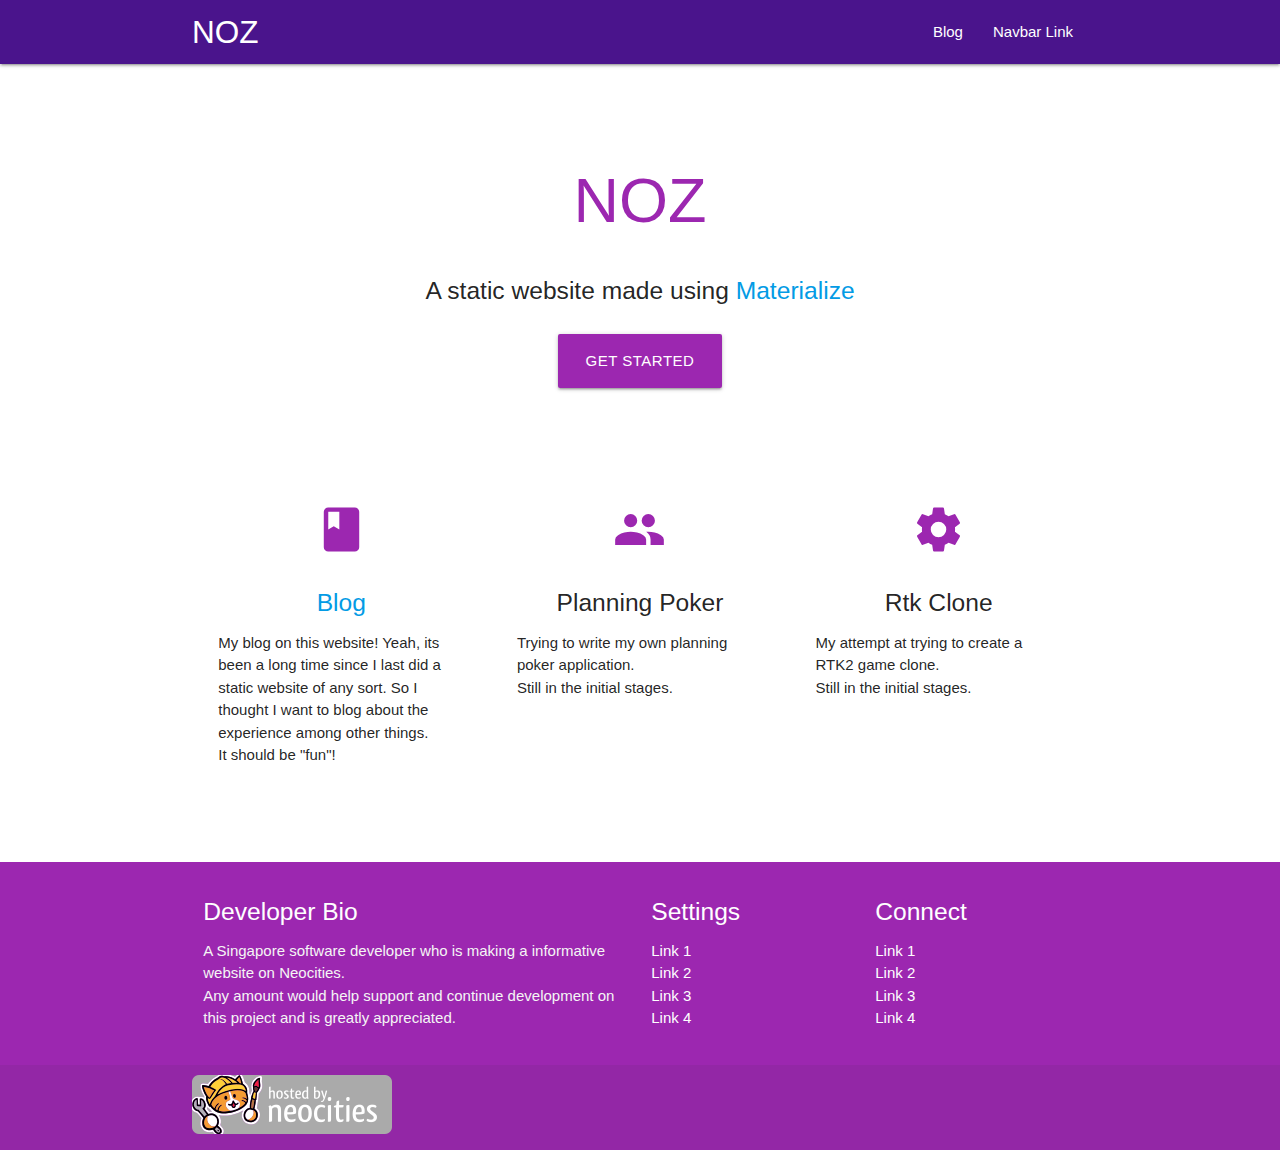
<file: index.html>
<!DOCTYPE html>
<html lang="en">
<head>
  <meta http-equiv="Content-Type" content="text/html; charset=UTF-8"/>
  <meta name="viewport" content="width=device-width, initial-scale=1, maximum-scale=1.0"/>
  <title>NOZ</title>
  <link href="https://fonts.googleapis.com/icon?family=Material+Icons" rel="stylesheet" />
  <link href="/css/materialize/materialize.css" type="text/css" rel="stylesheet" media="screen,projection"/>
  <link href="/css/style.css" type="text/css" rel="stylesheet" media="screen,projection"/>
  <link rel="icon" type="image/png" href="/img/favicon.png"/>
  
</head>
<body>
  <nav class="purple darken-4" role="navigation">
    <div class="nav-wrapper container"><a id="logo-container" href="/" class="brand-logo">NOZ</a>
      <ul class="right hide-on-med-and-down">
        <li><a href="/blog">Blog</a></li>
        <li><a href="#">Navbar Link</a></li>
      </ul>

      <ul id="nav-mobile" class="sidenav">
        <li><a href="/blog">Blog</a></li>
        <li><a href="#">Navbar Link</a></li>
      </ul>
      <a href="#" data-target="nav-mobile" class="sidenav-trigger"><i class="material-icons">menu</i></a>
    </div>
  </nav>
  <div class="section no-pad-bot" id="index-banner">
    <div class="container">
      <br><br>
      <h1 class="header center purple-text">NOZ</h1>
      <div class="row center">
        <h5 class="header col s12 light">A static website made using <a href="http://materializecss.com">Materialize</a>
        </h5>
      </div>
      <div class="row center">
        <a href="/apps/index.html" id="download-button" class="btn-large waves-effect waves-light purple">
          Get Started</a>
      </div>
      <br><br>

    </div>
  </div>


  <div class="container">
    <div class="section">

      <!--   Icon Section   -->
      <div class="row">
        <div class="col s12 m4">
          <div class="icon-block">
            <h2 class="center purple-text"><i class="material-icons">book</i></h2>
            <h5 class="center">
              <a href="/blog">Blog</a>

            </h5>

            <p class="light">
              My blog on this website! Yeah, its been a long time since I last did a static website of any sort.
              So I thought I want to blog about the experience among other things.<br/>
              It should be "fun"!
            </p>
          </div>
        </div>

        <div class="col s12 m4">
          <div class="icon-block">
            <h2 class="center purple-text"><i class="material-icons">group</i></h2>
            <h5 class="center">Planning Poker</h5>

            <p class="light">
              Trying to write my own planning poker application.<br/>
              Still in the initial stages.
              </p>
          </div>
        </div>

        <div class="col s12 m4">
          <div class="icon-block">
            <h2 class="center purple-text"><i class="material-icons">settings</i></h2>
            <h5 class="center">Rtk Clone</h5>

            <p class="light">
              My attempt at trying to create a RTK2 game clone.<br/>
              Still in the initial stages.</p>
          </div>
        </div>
      </div>

    </div>
    <br><br>
  </div>

  <footer class="page-footer purple darker-1">
    <div class="container">
      <div class="row">
        <div class="col l6 s12">
          <h5 class="white-text">Developer Bio</h5>
          <p class="grey-text text-lighten-4">
            A Singapore software developer who is making a informative website on Neocities.<br/>
            Any amount would help support and continue development on this project and is greatly appreciated.
          </p>

        </div>
        <div class="col l3 s12">
          <h5 class="white-text">Settings</h5>
          <ul>
            <li><a class="white-text" href="#!">Link 1</a></li>
            <li><a class="white-text" href="#!">Link 2</a></li>
            <li><a class="white-text" href="#!">Link 3</a></li>
            <li><a class="white-text" href="#!">Link 4</a></li>
          </ul>
        </div>
        <div class="col l3 s12">
          <h5 class="white-text">Connect</h5>
          <ul>
            <li><a class="white-text" href="#!">Link 1</a></li>
            <li><a class="white-text" href="#!">Link 2</a></li>
            <li><a class="white-text" href="#!">Link 3</a></li>
            <li><a class="white-text" href="#!">Link 4</a></li>
          </ul>
        </div>
      </div>
    </div>
    <div class="footer-copyright">
      <div class="container">
      <a href="http://neocities.org/"><img src="/img/neocities.png" /></a>
      
      </div>
    </div>
  </footer>


  <!--  Scripts-->
  <script src="https://code.jquery.com/jquery-2.1.1.min.js"></script>
  <script src="/js/materialize/materialize.js"></script>
  <script src="/js/init.js"></script>
  </body>
</html>
</file>
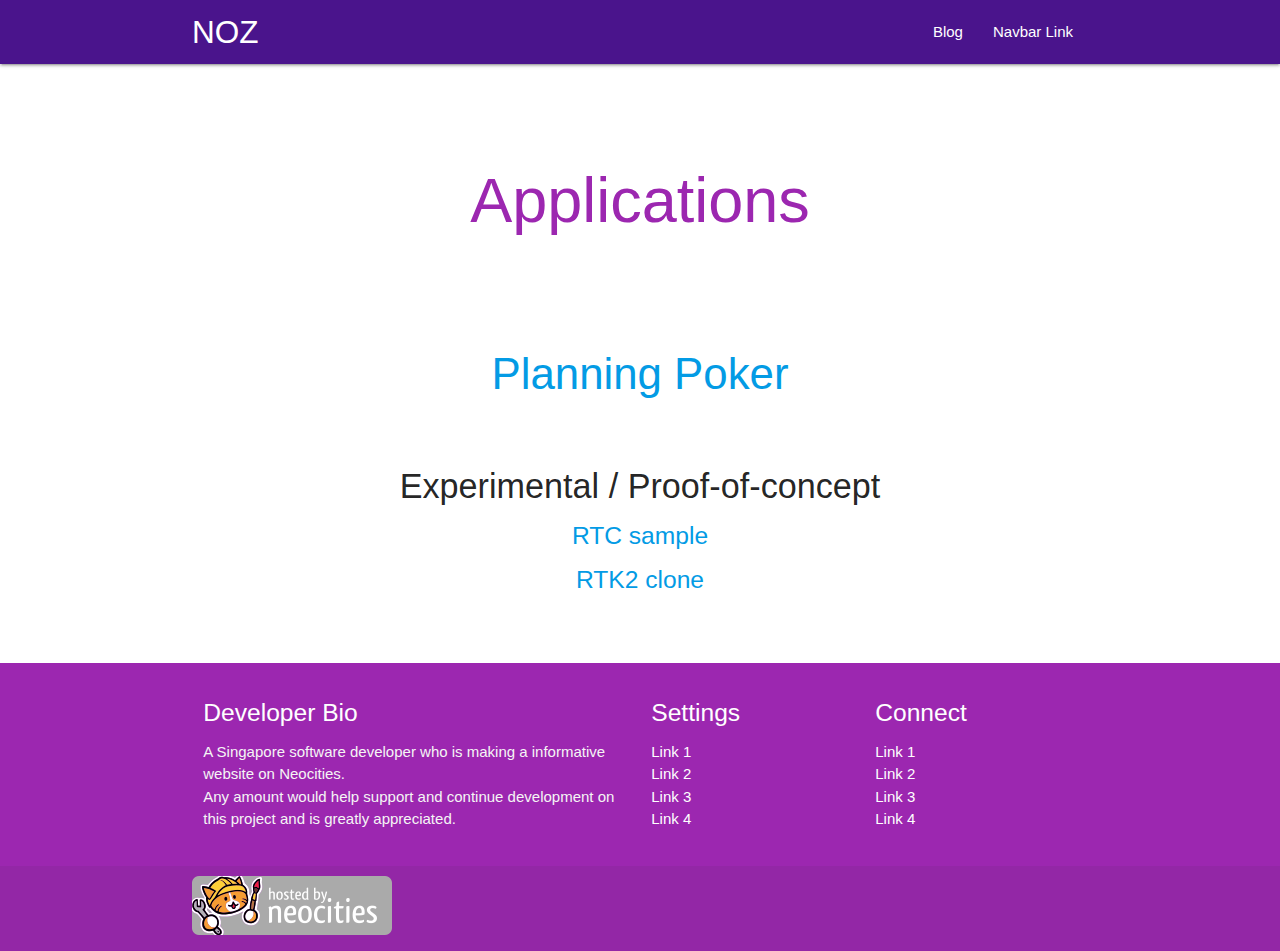
<file: apps/index.html>
<!DOCTYPE html>
<html lang="en">

<head>
  <meta http-equiv="Content-Type" content="text/html; charset=UTF-8" />
  <meta name="viewport" content="width=device-width, initial-scale=1, maximum-scale=1.0" />
  <title>Applications - NOZ</title>
  <link href="https://fonts.googleapis.com/icon?family=Material+Icons" rel="stylesheet" />
  <link href="/css/materialize/materialize.css" type="text/css" rel="stylesheet" media="screen,projection" />
  <link href="/css/style.css" type="text/css" rel="stylesheet" media="screen,projection" />
  <link rel="icon" type="image/png" href="/img/favicon.png" />

</head>

<body>
  <nav class="purple darken-4" role="navigation">
    <div class="nav-wrapper container"><a id="logo-container" href="/" class="brand-logo">NOZ</a>
      <ul class="right hide-on-med-and-down">
        <li><a href="/blog">Blog</a></li>
        <li><a href="#">Navbar Link</a></li>
      </ul>

      <ul id="nav-mobile" class="sidenav">
        <li><a href="/blog">Blog</a></li>
        <li><a href="#">Navbar Link</a></li>
      </ul>
      <a href="#" data-target="nav-mobile" class="sidenav-trigger"><i class="material-icons">menu</i></a>
    </div>
  </nav>

  <div class="section no-pad-bot" id="index-banner">
    <div class="container">
      <br><br>
      <h1 class="header center purple-text">Applications</h1>
      <br><br>
    </div>
  </div>

  <div class="container">

    <div class="section center">

      <h3 class="center"><a href="#">Planning Poker</a></h3>

    </div>

    <div class="section center">

      <h4>Experimental / Proof-of-concept</h4>

      <h5 class="center"><a href="/apps/rtc-sample.html">RTC sample</a></h5>

      <h5 class="center"><a href="#">RTK2 clone</a></h5>

    </div>
    
    <br><br>
  </div>



  <footer class="page-footer purple darker-1">
    <div class="container">
      <div class="row">
        <div class="col l6 s12">
          <h5 class="white-text">Developer Bio</h5>
          <p class="grey-text text-lighten-4">
            A Singapore software developer who is making a informative website on Neocities.<br />
            Any amount would help support and continue development on this project and is greatly appreciated.
          </p>

        </div>
        <div class="col l3 s12">
          <h5 class="white-text">Settings</h5>
          <ul>
            <li><a class="white-text" href="#!">Link 1</a></li>
            <li><a class="white-text" href="#!">Link 2</a></li>
            <li><a class="white-text" href="#!">Link 3</a></li>
            <li><a class="white-text" href="#!">Link 4</a></li>
          </ul>
        </div>
        <div class="col l3 s12">
          <h5 class="white-text">Connect</h5>
          <ul>
            <li><a class="white-text" href="#!">Link 1</a></li>
            <li><a class="white-text" href="#!">Link 2</a></li>
            <li><a class="white-text" href="#!">Link 3</a></li>
            <li><a class="white-text" href="#!">Link 4</a></li>
          </ul>
        </div>
      </div>
    </div>
    <div class="footer-copyright">
      <div class="container">
        <a href="http://neocities.org/"><img src="/img/neocities.png" /></a>
      </div>
    </div>
  </footer>


  <!-- Scripts -->
  <script src="https://code.jquery.com/jquery-2.1.1.min.js"></script>
  <script src="/js/materialize/materialize.js"></script>
  <script src="/js/init.js"></script>
</body>

</html>
</file>
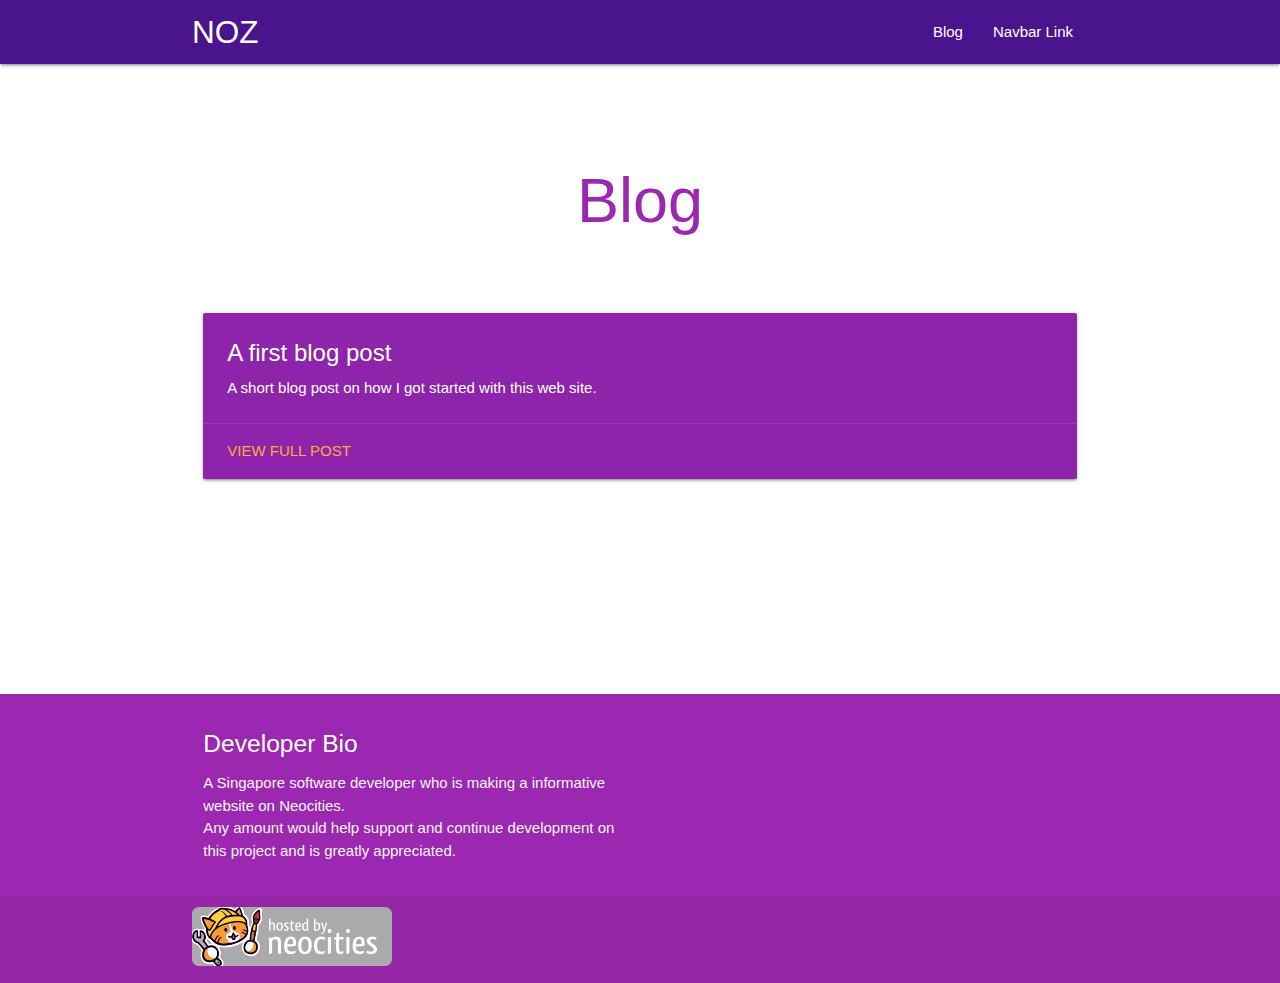
<file: blog/index.html>
<!DOCTYPE html>
<html lang="en">
<head>
  <meta http-equiv="Content-Type" content="text/html; charset=UTF-8"/>
  <meta name="viewport" content="width=device-width, initial-scale=1, maximum-scale=1.0"/>
  <title>Blog - NOZ</title>
  <link href="https://fonts.googleapis.com/icon?family=Material+Icons" rel="stylesheet" />
  <link href="/css/materialize/materialize.css" type="text/css" rel="stylesheet" media="screen,projection"/>
  <link href="/css/style.css" type="text/css" rel="stylesheet" media="screen,projection"/>
  <link rel="icon" type="image/png" href="/img/favicon.png"/>
  
</head>
<body>
  <nav class="purple darken-4" role="navigation">
    <div class="nav-wrapper container"><a id="logo-container" href="/" class="brand-logo">NOZ</a>
      <ul class="right hide-on-med-and-down">
        <li><a href="/blog">Blog</a></li>
        <li><a href="#">Navbar Link</a></li>
      </ul>

      <ul id="nav-mobile" class="sidenav">
        <li><a href="/blog">Blog</a></li>
        <li><a href="#">Navbar Link</a></li>
      </ul>
      <a href="#" data-target="nav-mobile" class="sidenav-trigger"><i class="material-icons">menu</i></a>
    </div>
  </nav>
  <div class="section no-pad-bot" id="index-banner">
    <div class="container">
      <br><br>
      <h1 class="header center purple-text">Blog</h1>
      <br><br>

    </div>
  </div>

  

  <div class="container">

    <div class="row">
      <div class="col s12">

<!--
        <div class="card purple darken-1">
          <div class="card-content white-text">
            <span class="card-title">A third blog post</span>
            <p>I am a very simple card. I am good at containing small bits of information.
            I am convenient because I require little markup to use effectively.</p>
          </div>
          <div class="card-action">
            <a href="#">View full post</a>
          </div>
        </div>

        <div class="card purple darken-1">
          <div class="card-content white-text">
            <span class="card-title">A second blog post</span>
            <p>I am a very simple card. I am good at containing small bits of information.
            I am convenient because I require little markup to use effectively.</p>
          </div>
          <div class="card-action">
            <a href="#">View full post</a>
          </div>
        </div>
-->

        <div class="card purple darken-1">
          <div class="card-content white-text">
            <span class="card-title">A first blog post</span>
            <p>A short blog post on how I got started with this web site.</p>
          </div>
          <div class="card-action">
            <a href="/blog/2022/first-blog-post.html">View full post</a>
          </div>
        </div>

      </div>
    </div>

  </div>

<br/><br/><br/><br/><br/><br/><br/><br/>

  <footer class="page-footer purple darker-1">
    <div class="container">
      <div class="row">
        <div class="col l6 s12">
          <h5 class="white-text">Developer Bio</h5>
          <p class="grey-text text-lighten-4">
            A Singapore software developer who is making a informative website on Neocities.<br/>
            Any amount would help support and continue development on this project and is greatly appreciated.
          </p>

        </div>
        <div class="col l3 s12">
        </div>
        <div class="col l3 s12">
        </div>
      </div>
    </div>
    <div class="footer-copyright">
      <div class="container">
      <a href="http://neocities.org/"><img src="/img/neocities.png" /></a>
      
      </div>
    </div>
  </footer>


  <!--  Scripts-->
  <script src="https://code.jquery.com/jquery-2.1.1.min.js"></script>
  <script src="/js/materialize/materialize.js"></script>
  <script src="/js/init.js"></script>
  </body>
</html>
</file>
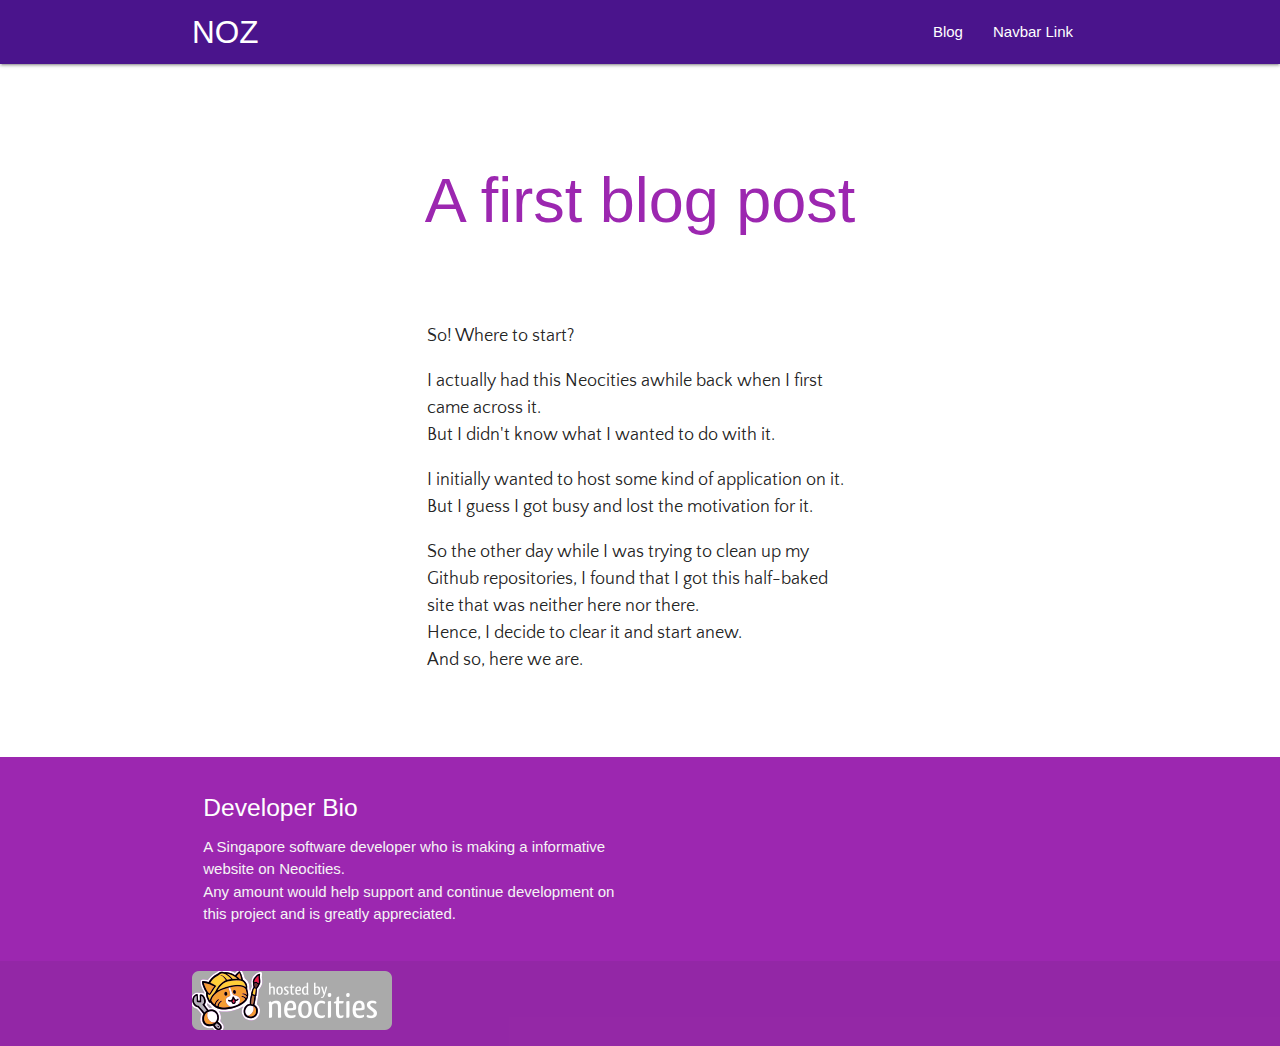
<file: blog/2022/first-blog-post.html>
<!DOCTYPE html>
<html lang="en">
<head>
  <meta http-equiv="Content-Type" content="text/html; charset=UTF-8"/>
  <meta name="viewport" content="width=device-width, initial-scale=1, maximum-scale=1.0"/>
  <title>Blog - NOZ</title>
  <link href="https://fonts.googleapis.com/icon?family=Material+Icons" rel="stylesheet" />
  <link href="/css/materialize/materialize.css" type="text/css" rel="stylesheet" media="screen,projection"/>
  <link href="/css/style.css" type="text/css" rel="stylesheet" media="screen,projection"/>
  <link href="/css/blog.css" type="text/css" rel="stylesheet" media="screen,projection"/>
  <link rel="icon" type="image/png" href="/img/favicon.png"/>
  
</head>
<body>
  <nav class="purple darken-4" role="navigation">
    <div class="nav-wrapper container"><a id="logo-container" href="/" class="brand-logo">NOZ</a>
      <ul class="right hide-on-med-and-down">
        <li><a href="/blog">Blog</a></li>
        <li><a href="#">Navbar Link</a></li>
      </ul>

      <ul id="nav-mobile" class="sidenav">
        <li><a href="/blog">Blog</a></li>
        <li><a href="#">Navbar Link</a></li>
      </ul>
      <a href="#" data-target="nav-mobile" class="sidenav-trigger"><i class="material-icons">menu</i></a>
    </div>
  </nav>
  <div class="section no-pad-bot" id="index-banner">
    <div class="container">
      <br><br>
      <h1 class="header center purple-text">A first blog post</h1>
      <br><br>
    </div>
  </div>

  <div class="container blog">

    <div class="row">
      <div class="col m3"></div>
      <div class="col s12 m6">

        <p>So! Where to start?</p>

        <p>
          I actually had this Neocities awhile back when I first came across it.<br/>
          But I didn't know what I wanted to do with it.
        </p>
        
        <p>
          I initially wanted to host some kind of application on it.<br/>
          But I guess I got busy and lost the motivation for it.
        </p>

        <p>
          So the other day while I was trying to clean up my Github repositories, 
          I found that I got this half-baked site that was neither here nor there. <br/>
          Hence, I decide to clear it and start anew.<br/>
          And so, here we are.
        </p>

      </div>
      <div class="col m3"></div>
    </div>

  </div>

  <br><br>

  <footer class="page-footer purple darker-1">
    <div class="container">
      <div class="row">
        <div class="col l6 s12">
          <h5 class="white-text">Developer Bio</h5>
          <p class="grey-text text-lighten-4">
            A Singapore software developer who is making a informative website on Neocities.<br/>
            Any amount would help support and continue development on this project and is greatly appreciated.
          </p>

        </div>
        <div class="col l3 s12">
        </div>
        <div class="col l3 s12">
        </div>
      </div>
    </div>
    <div class="footer-copyright">
      <div class="container">
      <a href="http://neocities.org/"><img src="/img/neocities.png" /></a>
      
      </div>
    </div>
  </footer>


  <!--  Scripts-->
  <script src="https://code.jquery.com/jquery-2.1.1.min.js"></script>
  <script src="/js/materialize/materialize.js"></script>
  <script src="/js/init.js"></script>
  </body>
</html>
</file>
<file: css/blog.css>
@import url('https://fonts.googleapis.com/css2?family=Quattrocento+Sans&display=swap');

.blog {
  font-family: 'Quattrocento Sans', sans-serif;
  font-size: large;
}
</file>
<file: css/style.css>
/* Custom Stylesheet */
/**
 * Use this file to override Materialize files so you can update
 * the core Materialize files in the future
 *
 * Made By MaterializeCSS.com
 */

.icon-block {
  padding: 0 15px;
}
.icon-block .material-icons {
	font-size: inherit;
}
</file>
